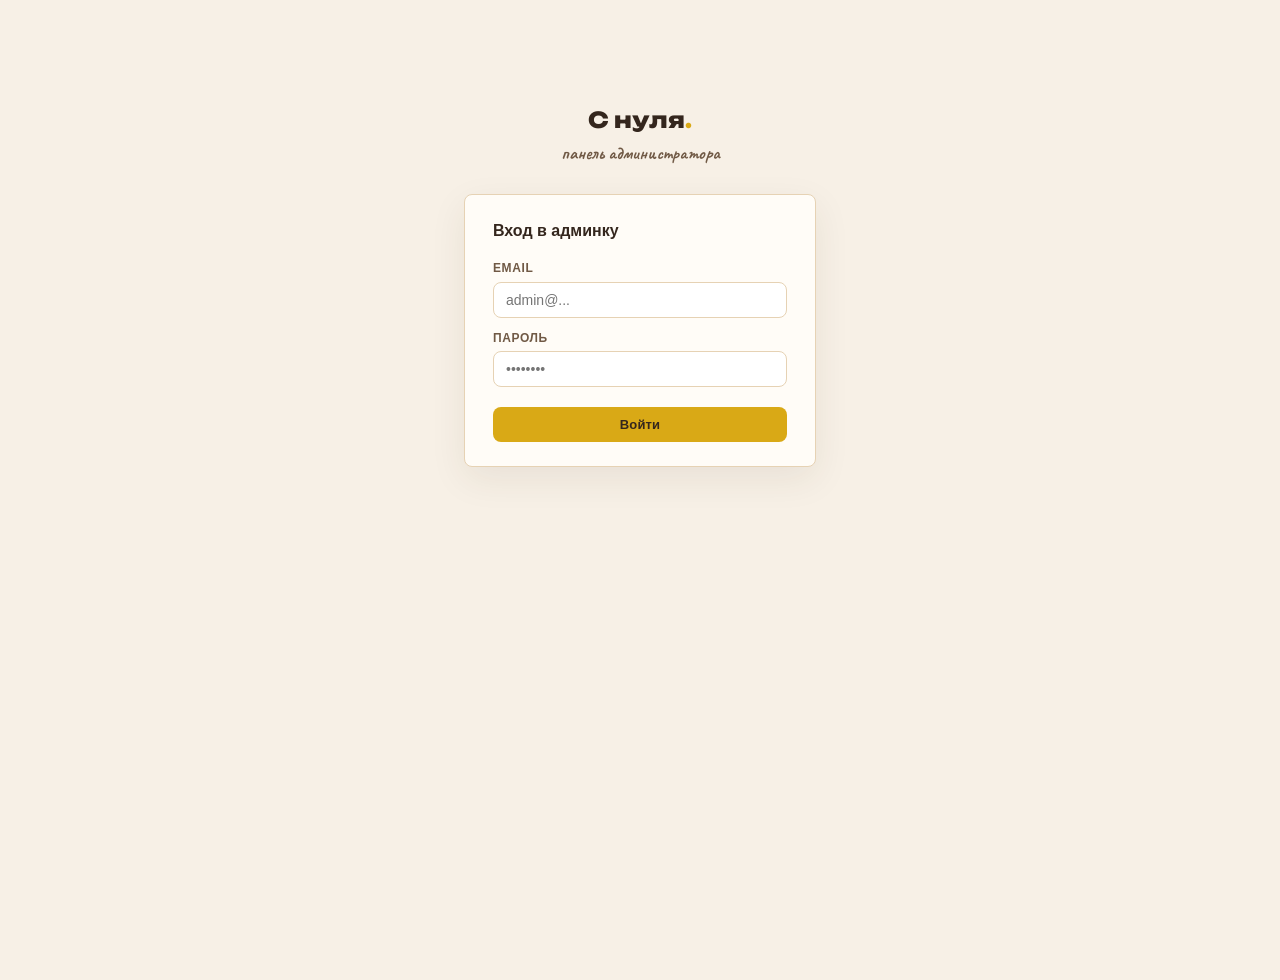
<file: frontend/admin/index.html>
<!DOCTYPE html>
<html lang="ru">
<head>
  <meta charset="UTF-8" />
  <meta name="viewport" content="width=device-width, initial-scale=1" />
  <title>Админ — Лёгкая химия</title>
  <link rel="preconnect" href="https://fonts.googleapis.com" />
  <link rel="preconnect" href="https://fonts.gstatic.com" crossorigin />
  <link href="https://fonts.googleapis.com/css2?family=Caveat:wght@500;600;700&family=Unbounded:wght@700;800&display=swap" rel="stylesheet" />
  <style>
    *, *::before, *::after { box-sizing: border-box; margin: 0; padding: 0; }
    :root {
      --bg:      #F7F0E6;
      --paper:   #FFFCF7;
      --surface: #FFFFFF;
      --ink:     #34261D;
      --ink-soft:#705945;
      --ink-faint:#B99B77;
      --muted:   #8A765F;
      --border:  #E6D2B4;
      --accent:  #D9A916;
      --accent-d:#B8900F;
      --accent-soft: #FDF3CE;
      --blue:    #3C73B8;
      --blue-soft:#EAF2FF;
      --green:   #6BA15D;
      --green-d: #4E7D42;
      --green-soft: #EEF6EB;
      --red:     #C0392B;
      --red-soft:#FDECEC;
      --tab-purple: #B58AC6;
      --tab-blue:   #79B6D9;
    }

    body {
      font-family: -apple-system, BlinkMacSystemFont, "Segoe UI", sans-serif;
      background: var(--bg);
      color: var(--ink);
      min-height: 100vh;
      line-height: 1.45;
    }

    /* ── Header ── */
    header {
      background: var(--ink);
      color: var(--bg);
      padding: 0 28px;
      display: flex;
      align-items: center;
      gap: 16px;
      height: 58px;
      box-shadow: 0 2px 12px rgba(68,45,29,0.25);
    }
    header h1 {
      font-family: "Unbounded", sans-serif;
      font-size: 15px;
      font-weight: 800;
      letter-spacing: 0.02em;
      color: var(--bg);
    }
    header h1 .dot { color: var(--accent); }
    header .spacer { flex: 1; }
    header .header-email { font-size: 13px; opacity: 0.65; margin-right: 6px; }
    header button {
      background: rgba(252,236,207,0.15);
      border: 1.5px solid rgba(252,236,207,0.3);
      color: var(--bg);
      padding: 6px 16px;
      border-radius: 99px;
      cursor: pointer;
      font-size: 13px;
      font-weight: 600;
      transition: background 0.15s;
    }
    header button:hover { background: rgba(252,236,207,0.25); }

    /* ── Tabs ── */
    .tabs {
      display: flex;
      background: var(--paper);
      border-bottom: 2px solid var(--border);
      padding: 0 28px;
      overflow-x: auto;
      gap: 0;
    }
    .tab {
      padding: 13px 22px;
      cursor: pointer;
      font-size: 14px;
      font-weight: 600;
      color: var(--ink-soft);
      border-bottom: 2.5px solid transparent;
      margin-bottom: -2px;
      white-space: nowrap;
      transition: color 0.15s, border-color 0.15s;
    }
    .tab.active { color: var(--ink); border-bottom-color: var(--accent); }
    .tab:hover:not(.active) { color: var(--ink); }

    /* ── Content / Card ── */
    .content { max-width: 1180px; margin: 24px auto; padding: 0 28px; }
    .card {
      background: var(--paper);
      border: 1.5px solid var(--border);
      border-radius: 8px;
      padding: 24px 28px;
      margin-bottom: 20px;
      box-shadow: 0 12px 36px rgba(68,45,29,0.08);
    }
    .card h2 {
      font-size: 16px;
      font-weight: 700;
      margin-bottom: 18px;
      color: var(--ink);
    }

    /* ── Forms ── */
    .form-row { display: grid; grid-template-columns: 1fr 1fr; gap: 12px; margin-bottom: 12px; }
    .form-row.full { grid-template-columns: 1fr; }
    .form-row.three { grid-template-columns: 1fr 1fr 1fr; }
    label { font-size: 12px; font-weight: 600; color: var(--ink-soft); display: block; margin-bottom: 4px; text-transform: uppercase; letter-spacing: 0.05em; }
    input, select, textarea {
      width: 100%;
      padding: 9px 12px;
      border: 1.5px solid var(--border);
      border-radius: 8px;
      font-size: 14px;
      outline: none;
      font-family: inherit;
      background: #fff;
      color: var(--ink);
      transition: border-color 0.15s, box-shadow 0.15s;
    }
    input:focus, select:focus, textarea:focus { border-color: var(--accent); box-shadow: 0 0 0 3px rgba(217,169,22,0.14); }

    /* ── Buttons ── */
    .btn { padding: 10px 20px; border: none; border-radius: 8px; cursor: pointer; font-size: 13px; font-weight: 700; transition: all 0.15s; letter-spacing: 0.01em; }
    .btn-primary { background: var(--accent); color: var(--ink); }
    .btn-primary:hover { background: var(--accent-d); color: #fff; }
    .btn-danger { background: var(--red-soft); color: var(--red); border: 1.5px solid #f5c6c6; }
    .btn-danger:hover { background: var(--red); color: #fff; }
    .btn-secondary { background: var(--accent-soft); color: var(--accent-d); border: 1.5px solid var(--border); }
    .btn-secondary:hover { background: var(--accent); color: var(--ink); }
    .btn-sm { padding: 7px 12px; font-size: 12px; }

    /* ── Upload area ── */
    .upload-area {
      border: 2px dashed var(--border);
      border-radius: 12px;
      padding: 28px;
      text-align: center;
      cursor: pointer;
      transition: border-color 0.2s, background 0.2s;
      background: #fff;
    }
    .upload-area:hover, .upload-area.drag { border-color: var(--accent); background: var(--accent-soft); }
    .upload-area .icon { font-size: 36px; margin-bottom: 8px; }
    .upload-area p { color: var(--ink-soft); font-size: 13px; }
    .upload-area strong { color: var(--accent-d); }
    .progress { height: 5px; background: var(--border); border-radius: 3px; margin-top: 12px; overflow: hidden; display: none; }
    .progress-bar { height: 100%; background: var(--accent); width: 0; transition: width 0.3s; }

    /* ── Table ── */
    table { width: 100%; border-collapse: collapse; font-size: 14px; }
    th { text-align: left; padding: 10px 14px; background: var(--accent-soft); color: var(--ink-soft); font-weight: 700; font-size: 12px; text-transform: uppercase; letter-spacing: 0.05em; border-bottom: 2px solid var(--border); }
    td { padding: 10px 14px; border-bottom: 1px solid var(--border); vertical-align: middle; }
    tr:last-child td { border-bottom: none; }
    tr:hover td { background: #FFF4E0; }

    /* ── Badges ── */
    .badge { display: inline-block; padding: 2px 9px; border-radius: 99px; font-size: 11px; font-weight: 700; }
    .badge-green { background: var(--green-soft); color: var(--green-d); }
    .badge-gray  { background: #F0EBE3; color: var(--ink-soft); }
    .badge-blue  { background: #E6F3FA; color: #1E6FA3; }

    /* ── Alerts ── */
    .alert { padding: 10px 16px; border-radius: 8px; font-size: 13px; margin-bottom: 12px; }
    .alert-success { background: var(--green-soft); color: var(--green-d); border: 1px solid #C5DEC0; }
    .alert-error   { background: var(--red-soft);   color: var(--red);   border: 1px solid #F5C6C6; }

    /* ── Login screen ── */
    #login-screen { max-width: 400px; margin: 80px auto; padding: 24px; }
    #login-screen .brand {
      text-align: center;
      margin-bottom: 28px;
      font-family: "Unbounded", sans-serif;
      font-size: 22px;
      font-weight: 800;
      color: var(--ink);
    }
    #login-screen .brand .dot { color: var(--accent); }
    #login-screen .sub { text-align: center; color: var(--ink-soft); font-size: 13px; margin-top: 4px; margin-bottom: 0; font-family: "Caveat", cursive; font-size: 18px; }
    .hidden { display: none !important; }

    /* ── Course tags ── */
    .course-tag { display: inline-block; padding: 2px 9px; border-radius: 6px; font-size: 11px; font-weight: 700; }
    .course-main   { background: #FDF3CE; color: #997208; }
    .course-oge    { background: #F3E8FF; color: #7C3AED; }
    .course-ege    { background: #E0F0FF; color: #1D6FA8; }
    .course-ses    { background: var(--green-soft); color: var(--green-d); }

    /* ── Stat cards ── */
    .stat-grid { display: grid; grid-template-columns: repeat(auto-fit, minmax(160px,1fr)); gap: 16px; margin-bottom: 20px; }
    .stat-card { background: var(--accent-soft); border: 1.5px solid var(--border); border-radius: 12px; padding: 18px; text-align: center; }
    .stat-card .stat-num { font-family: "Unbounded", sans-serif; font-size: 30px; font-weight: 800; color: var(--accent-d); }
    .stat-card .stat-label { font-size: 12px; color: var(--ink-soft); margin-top: 6px; font-weight: 600; text-transform: uppercase; letter-spacing: 0.05em; }

    /* ── Course pills ── */
    .course-pills { display: flex; gap: 8px; margin-bottom: 0; flex-wrap: wrap; }
    .course-pill { padding: 8px 18px; border-radius: 8px; border: 1.5px solid var(--border); background: var(--surface); color: var(--ink-soft); font-size: 13px; font-weight: 700; cursor: pointer; transition: all 0.15s; min-width: 82px; }
    .course-pill.active { background: var(--ink); border-color: var(--ink); color: var(--bg); }
    .course-pill:hover:not(.active) { border-color: var(--ink); color: var(--ink); }

    .topics-head { display:flex; align-items:center; justify-content:space-between; gap:16px; margin-bottom:18px; }
    .topics-head h2 { margin:0; }
    .topic-create { display:grid; grid-template-columns: minmax(0,1fr) auto; gap:10px; margin-bottom:16px; padding:12px; border:1px solid var(--border); border-radius:8px; background:var(--surface); }
    .topic-empty { padding:22px; text-align:center; color:var(--muted); border:1px dashed var(--border); border-radius:8px; background:var(--surface); }
    .topic-help { padding:18px; text-align:center; color:var(--muted); font-size:13px; border:1.5px dashed var(--border); border-radius:8px; background:rgba(255,255,255,0.55); }
    .topic-panel { margin-top:16px; }

    /* ── Lesson / topic rows ── */
    .lesson-list { display: flex; flex-direction: column; gap: 0; border: 1.5px solid var(--border); border-radius: 12px; overflow: hidden; }
    .lesson-row { border-bottom: 1px solid var(--border); }
    .lesson-row:last-child { border-bottom: none; }
    .lesson-row-header { display: flex; align-items: center; gap: 12px; padding: 14px 18px; background: var(--paper); cursor: pointer; transition: background 0.15s; user-select: none; }
    .lesson-row-header:hover { background: var(--accent-soft); }
    .lesson-row.active > .lesson-row-header { border-left: 4px solid var(--accent); padding-left: 14px; background: var(--accent-soft); }
    .lesson-row-title { flex: 1; font-size: 15px; font-weight: 600; }
    .lesson-badges { display: flex; gap: 6px; align-items: center; }
    .lesson-badge { padding: 2px 9px; border-radius: 99px; font-size: 11px; font-weight: 700; background: var(--border); color: var(--ink-soft); }
    .lesson-chevron { font-size: 12px; color: var(--ink-faint); transition: transform 0.2s; }
    .lesson-row.active .lesson-chevron { transform: rotate(180deg); }
    .lesson-panel { display: none; background: #fff; border-top: 1px solid var(--border); }
    .lesson-row.active .lesson-panel { display: block; }

    .lp-section { padding: 20px 24px; border-bottom: 1px solid var(--border); }
    .lp-section:last-child { border-bottom: none; }
    .lp-section-title { font-size: 11px; font-weight: 700; text-transform: uppercase; letter-spacing: .08em; color: var(--ink-soft); margin-bottom: 14px; }
    .lp-cols { display: grid; grid-template-columns: 1fr 1fr; gap: 20px; }
    .lp-col-title { font-size: 13px; font-weight: 600; color: var(--ink); margin-bottom: 10px; }

    .lp-item { display: flex; align-items: center; gap: 8px; padding: 8px 10px; background: var(--paper); border: 1px solid var(--border); border-radius: 8px; margin-bottom: 6px; }
    .lp-item-name { flex: 1; font-size: 13px; overflow: hidden; text-overflow: ellipsis; white-space: nowrap; }
    .lp-item-meta { font-size: 11px; color: var(--ink-soft); }
    .lp-empty { color: var(--ink-faint); font-size: 13px; padding: 12px 0; text-align: center; }

    .lp-upload-box { background: var(--paper); border: 1.5px solid var(--border); border-radius: 10px; padding: 14px; }
    .lp-drop-zone { border: 2px dashed var(--border); border-radius: 8px; padding: 10px; text-align: center; font-size: 12px; color: var(--ink-soft); cursor: pointer; transition: all 0.15s; }
    .lp-drop-zone.drag { border-color: var(--accent); background: var(--accent-soft); }

    .lp-quiz-item { border: 1px solid var(--border); border-radius: 8px; margin-bottom: 8px; overflow: hidden; }
    .lp-quiz-item-header { display: flex; align-items: center; gap: 8px; padding: 10px 12px; background: var(--accent-soft); cursor: pointer; }
    .lp-quiz-item-header:hover { background: #FAE89A; }
    .lp-quiz-item-title { flex: 1; font-size: 13px; font-weight: 600; }
    .lp-quiz-questions { padding: 10px 12px; display: none; }
    .lp-quiz-item.expanded .lp-quiz-questions { display: block; }
    .lp-q-row { font-size: 12px; padding: 6px 0; border-bottom: 1px solid var(--border); }
    .lp-q-row:last-child { border-bottom: none; }
    .lp-q-opts { color: var(--ink-soft); margin-top: 2px; }

    .lp-preview-q { background: var(--paper); border: 1px solid var(--border); border-radius: 6px; padding: 8px 10px; margin-bottom: 6px; font-size: 12px; display: flex; align-items: flex-start; gap: 8px; }
    .lp-preview-q-text { flex: 1; }

    .tmgmt-row { display:grid; grid-template-columns: 28px 34px minmax(0,1fr) auto auto auto; align-items:center; gap:10px; padding:10px 12px; background:var(--surface); border:1.5px solid var(--border); border-radius:8px; margin-bottom:8px; cursor:pointer; transition: border-color 0.15s, background 0.15s, box-shadow 0.15s; }
    .tmgmt-row:hover { border-color:var(--accent); background:#FFF9ED; box-shadow:0 4px 16px rgba(68,45,29,0.07); }
    .tmgmt-row.active { border-color:var(--accent); background:var(--accent-soft); }
    .tmgmt-row.drag-over { border-color:var(--blue); background:var(--blue-soft); }
    .tmgmt-row.dragging { opacity:.35; }
    .drag-h { cursor:grab; color:var(--ink-faint); font-size:18px; user-select:none; flex-shrink:0; text-align:center; }
    .drag-h:active { cursor:grabbing; }
    .tmgmt-num { font-size:12px; font-weight:700; color:var(--ink-faint); min-width:22px; }
    .tmgmt-title { flex:1; font-size:14px; font-weight:600; overflow:hidden; text-overflow:ellipsis; white-space:nowrap; }
    .tmgmt-edit { display:none; flex:1; }
    .tmgmt-row.editing .tmgmt-title { display:none; }
    .tmgmt-row.editing .tmgmt-edit { display:flex; gap:6px; }
    .tmgmt-edit input { flex:1; padding:6px 10px; border:1.5px solid var(--accent); border-radius:6px; font-size:14px; outline:none; font-family:inherit; }
    .topic-action { width:36px; min-width:36px; height:32px; padding:0; display:inline-flex; align-items:center; justify-content:center; border-radius:8px; }
    .topic-action.edit { background:var(--accent-soft); color:var(--ink); border:1px solid #E9CA74; }
    .topic-action.delete { background:var(--red-soft); color:var(--red); border:1px solid #F5C6C6; }
    .topic-course-select { width:154px; padding:7px 28px 7px 10px; border-radius:8px; border:1px solid #C9D8F3; background:var(--blue-soft); color:#254F87; font-size:12px; font-weight:700; cursor:pointer; }
    .topic-course-select:hover { border-color:var(--blue); }
    .topic-course-select:disabled { opacity:.65; cursor:wait; }
    .topic-status { min-height:18px; margin:-4px 0 10px; font-size:12px; color:var(--muted); }
    .topic-status.ok { color:var(--green-d); }
    .topic-status.err { color:var(--red); }

    @media (max-width: 760px) {
      header { padding:0 16px; }
      .tabs { padding:0 16px; }
      .content { padding:0 12px; margin:14px auto; }
      .card { padding:18px 14px; }
      .topics-head { align-items:flex-start; flex-direction:column; }
      .topic-create { grid-template-columns:1fr; }
      .tmgmt-row { grid-template-columns:28px 30px minmax(0,1fr) auto; }
      .topic-course-select { grid-column:3 / -1; width:100%; }
      .tmgmt-edit { grid-column:3 / -1; }
      .tmgmt-row.editing .topic-course-select { display:none; }
      .tmgmt-row.editing .topic-action { display:none; }
      .lp-cols, .content-panel-grid { grid-template-columns:1fr !important; }
    }

    /* ── Users table ── */
    .video-name { max-width: 220px; overflow: hidden; text-overflow: ellipsis; white-space: nowrap; }
    .size-text { color: var(--ink-soft); font-size: 12px; }
    .quiz-block { border: 1px solid var(--border); border-radius: 10px; margin-bottom: 16px; overflow: hidden; }
    .quiz-header { background: var(--accent-soft); padding: 12px 16px; display: flex; align-items: center; gap: 12px; }
    .quiz-header h3 { font-size: 14px; flex: 1; font-weight: 700; }
    .quiz-body { padding: 16px; }
    .question-row { background: var(--paper); border-radius: 8px; padding: 10px 14px; margin-bottom: 8px; display: flex; align-items: flex-start; gap: 12px; border: 1px solid var(--border); }
    .question-row .q-text { flex: 1; }
    .question-row .q-opts { font-size: 12px; color: var(--ink-soft); margin-top: 4px; }

    /* floating bg formulas */
    .sbg-admin{position:fixed;left:var(--x);top:110%;font-family:"Caveat",cursive;font-weight:600;color:var(--hue);opacity:0;font-size:var(--sz);line-height:1;white-space:nowrap;transform:translate(-50%,0) rotate(var(--rot));animation:sbg-adrift var(--dur) linear var(--d,0s) infinite;pointer-events:none;z-index:0;}
    .sbg-admin sub{font-size:.6em;}
    @keyframes sbg-adrift{0%{transform:translate(-50%,0) rotate(var(--rot));opacity:0;}10%{opacity:.16;}50%{transform:translate(-50%,-60vh) rotate(calc(var(--rot) + 8deg));opacity:.16;}90%{opacity:.10;}100%{transform:translate(-50%,-120vh) rotate(calc(var(--rot) + 16deg));opacity:0;}}
    #login-screen,.tabs,.content,header,#app-screen{position:relative;z-index:1;}
  </style>
</head>
<body>

<!-- LOGIN -->
<div id="login-screen">
  <div class="brand">С нуля<span class="dot">.</span><p class="sub">панель администратора</p></div>
  <div class="card">
    <h2>Вход в админку</h2>
    <div id="login-alert"></div>
    <div class="form-row full"><div><label>Email</label><input id="l-email" type="email" placeholder="admin@..." /></div></div>
    <div class="form-row full"><div><label>Пароль</label><input id="l-pass" type="password" placeholder="••••••••" /></div></div>
    <button class="btn btn-primary" style="width:100%;margin-top:8px;" onclick="doLogin()">Войти</button>
  </div>
</div>

<!-- APP -->
<div id="app-screen" class="hidden">
  <header>
    <h1>С нуля<span class="dot">.</span> — Админка</h1>
    <div class="spacer"></div>
    <span id="header-email" class="header-email"></span>
    <button onclick="doLogout()">Выйти</button>
  </header>

  <div class="tabs">
    <div class="tab" onclick="switchTab('lesson')">Темы</div>
    <div class="tab" onclick="switchTab('stats')">Статистика</div>
    <div class="tab" onclick="switchTab('users')">Пользователи</div>
  </div>

  <!-- ТЕМЫ TAB -->
  <div id="tab-lesson" class="content hidden">
    <div class="card">
      <div class="topics-head">
        <h2>Темы</h2>
        <div class="course-pills">
          <button class="course-pill active" onclick="selectTopicCourse('oge',this)">ОГЭ</button>
          <button class="course-pill" onclick="selectTopicCourse('ege',this)">ЕГЭ</button>
          <button class="course-pill" onclick="selectTopicCourse('ses',this)">Сессия</button>
        </div>
      </div>

      <div class="topic-create">
        <input id="new-topic-title" type="text" placeholder="Название новой темы"
               onkeydown="if(event.key==='Enter')addTopic()" />
        <button class="btn btn-primary btn-sm" onclick="addTopic()">+ Добавить тему</button>
      </div>
      <div id="add-topic-alert" style="margin-bottom:8px;"></div>
      <div id="topic-move-status" class="topic-status"></div>
      <div id="topics-lesson-list">
        <div class="topic-empty">Загрузка...</div>
      </div>
      <div id="topic-content-panel" class="topic-panel"><div class="topic-help">Нажмите на тему выше, чтобы управлять видео, PDF и тестами</div></div>
    </div>
  </div>

  <!-- VIDEOS TAB -->

  <!-- DOCS TAB -->

  <!-- QUIZZES TAB -->

  <!-- STATS TAB -->
  <div id="tab-stats" class="content hidden">
    <div class="card">
      <h2>Общая статистика</h2>
      <div class="stat-grid" id="stat-grid"></div>
    </div>
    <div class="card">
      <h2>Статистика по тестам</h2>
      <table>
        <thead><tr><th>Тест</th><th>Курс</th><th>Урок</th><th>Попыток</th><th>Средний %</th></tr></thead>
        <tbody id="quiz-stats-tbody"></tbody>
      </table>
    </div>
  </div>

  <!-- USERS TAB -->
  <div id="tab-users" class="content hidden">
    <div class="card">
      <div style="display:flex;justify-content:space-between;align-items:center;margin-bottom:12px;">
        <h2 style="margin:0;">Пользователи</h2>
        <button class="btn btn-secondary btn-sm" onclick="loadUsers()">Обновить</button>
      </div>
      <table>
        <thead><tr><th>#</th><th>Email</th><th>Подтверждён</th><th>Роль</th><th>Активен</th><th>Дата</th><th>Действия</th></tr></thead>
        <tbody id="users-tbody"></tbody>
      </table>
    </div>
  </div>
</div>

<script>
const API = '/api';
let token = localStorage.getItem('himiya_token');
let editingQuizId = null;

function courseTag(c) {
  const map = {main:'course-main',oge:'course-oge',ege:'course-ege',ses:'course-ses'};
  const labels = {main:'Главная',oge:'ОГЭ',ege:'ЕГЭ',ses:'Сессия'};
  return `<span class="course-tag ${map[c]||''}">${labels[c]||c}</span>`;
}

function fmtSize(b) {
  if (!b) return '—';
  if (b < 1024*1024) return (b/1024).toFixed(1)+' КБ';
  if (b < 1024*1024*1024) return (b/1024/1024).toFixed(1)+' МБ';
  return (b/1024/1024/1024).toFixed(2)+' ГБ';
}

function fmtDate(s) {
  return new Date(s).toLocaleDateString('ru-RU',{day:'2-digit',month:'2-digit',year:'numeric'});
}

async function apiFetch(path, opts={}) {
  const headers = {'Content-Type':'application/json',...(opts.headers||{})};
  if (token) headers['Authorization'] = 'Bearer '+token;
  const res = await fetch(API+path, {...opts, headers});
  if (res.status===401) { doLogout(); return null; }
  return res;
}

async function doLogin() {
  const email = document.getElementById('l-email').value;
  const pass = document.getElementById('l-pass').value;
  const alertEl = document.getElementById('login-alert');
  alertEl.innerHTML = '';
  try {
    const res = await fetch(API+'/auth/login',{method:'POST',headers:{'Content-Type':'application/json'},body:JSON.stringify({email,password:pass})});
    const data = await res.json();
    if (!res.ok){alertEl.innerHTML=`<div class="alert alert-error">${data.detail||'Ошибка'}</div>`;return;}
    token = data.access_token;
    localStorage.setItem('himiya_token', token);
    const me = await (await fetch(API+'/auth/me',{headers:{Authorization:'Bearer '+token}})).json();
    if (!me.is_admin){alertEl.innerHTML='<div class="alert alert-error">Нет прав администратора</div>';token=null;localStorage.removeItem('himiya_token');return;}
    showApp(me.email);
  } catch(e){alertEl.innerHTML='<div class="alert alert-error">Ошибка соединения</div>';}
}

function showApp(email) {
  document.getElementById('login-screen').classList.add('hidden');
  document.getElementById('app-screen').classList.remove('hidden');
  document.getElementById('header-email').textContent = email;
  switchTab('lesson');
}

async function checkAuth() {
  if (!token) return;
  try {
    const res = await fetch(API+'/auth/me',{headers:{Authorization:'Bearer '+token}});
    if (!res.ok){token=null;localStorage.removeItem('himiya_token');return;}
    const me = await res.json();
    if (!me.is_admin){token=null;localStorage.removeItem('himiya_token');return;}
    showApp(me.email);
  } catch(e){}
}

function doLogout() {
  token=null; localStorage.removeItem('himiya_token');
  document.getElementById('app-screen').classList.add('hidden');
  document.getElementById('login-screen').classList.remove('hidden');
}

const TAB_NAMES = ['lesson','stats','users'];
function switchTab(name) {
  document.querySelectorAll('.tab').forEach((t,i)=>t.classList.toggle('active', TAB_NAMES[i]===name));
  TAB_NAMES.forEach(n => document.getElementById('tab-'+n).classList.toggle('hidden', n!==name));
  if (name==='lesson') loadTopics();
  if (name==='stats') loadStats();
  if (name==='users') loadUsers();
}

// ── STATS ─────────────────────────────────────────────────────────────────────
async function loadStats() {
  const res = await apiFetch('/admin/stats');
  if (!res) return;
  const data = await res.json();

  document.getElementById('stat-grid').innerHTML = `
    <div class="stat-card"><div class="stat-num">${data.total_users}</div><div class="stat-label">Пользователей</div></div>
    <div class="stat-card"><div class="stat-num">${data.verified_users}</div><div class="stat-label">Подтверждённых</div></div>
    <div class="stat-card"><div class="stat-num">${data.total_videos}</div><div class="stat-label">Видео</div></div>
    <div class="stat-card"><div class="stat-num">${data.total_docs}</div><div class="stat-label">Документов</div></div>
    <div class="stat-card"><div class="stat-num">${data.total_attempts}</div><div class="stat-label">Попыток тестов</div></div>`;

  const tb = document.getElementById('quiz-stats-tbody');
  if (!data.quizzes.length){tb.innerHTML='<tr><td colspan="5" style="text-align:center;color:#999;padding:24px;">Тестов нет</td></tr>';return;}
  tb.innerHTML = data.quizzes.map(q=>`
    <tr>
      <td>${q.title}</td>
      <td>${courseTag(q.course)}</td>
      <td>${q.lesson_idx||'—'}</td>
      <td>${q.attempts}</td>
      <td>${q.attempts?q.avg_pct+'%':'—'}</td>
    </tr>`).join('');
}

// ── USERS ─────────────────────────────────────────────────────────────────────
async function loadUsers() {
  const res = await apiFetch('/admin/users');
  if (!res) return;
  const users = await res.json();
  const tb = document.getElementById('users-tbody');
  if (!users.length){tb.innerHTML='<tr><td colspan="7" style="text-align:center;color:#999;padding:24px;">Нет пользователей</td></tr>';return;}
  tb.innerHTML = users.map(u=>`
    <tr>
      <td>${u.id}</td>
      <td>${u.email}</td>
      <td><span class="badge ${u.is_verified?'badge-green':'badge-gray'}">${u.is_verified?'Да':'Нет'}</span></td>
      <td><span class="badge ${u.is_admin?'badge-blue':'badge-gray'}">${u.is_admin?'Админ':'Юзер'}</span></td>
      <td><span class="badge ${u.is_active?'badge-green':'badge-gray'}">${u.is_active?'Да':'Нет'}</span></td>
      <td>${fmtDate(u.created_at)}</td>
      <td>${u.is_admin ? '<span class="badge badge-gray">Нельзя</span>' : `<button class="btn btn-sm btn-danger" onclick="deleteUser(${u.id})">Удалить</button>`}</td>
    </tr>`).join('');
}

async function deleteUser(id){
  if (!confirm('Удалить пользователя с сайта? Это действие нельзя отменить.')) return;
  await apiFetch('/admin/users/'+id,{method:'DELETE'});
  loadUsers();
}

// ── ТЕМЫ TAB ──────────────────────────────────────────────────────────────────

let _topicCourse = 'oge';
let _topicOpenRow = null; // currently expanded lesson_idx
let _topicVideoFiles = {}; // lesson_idx -> File
let _topicDocFiles = {};   // lesson_idx -> File
let _topicNewQuestions = {}; // lesson_idx -> [{text,options,correct,order}]

let _topicsList = [];
let _dragSrc = null;
const COURSE_LABELS = {oge:'ОГЭ', ege:'ЕГЭ', ses:'Сессия'};

function escapeHtml(value) {
  return String(value ?? '').replace(/[&<>"']/g, ch => ({
    '&':'&amp;', '<':'&lt;', '>':'&gt;', '"':'&quot;', "'":'&#39;'
  }[ch]));
}

function showTopicStatus(message, type='') {
  const el = document.getElementById('topic-move-status');
  if (!el) return;
  el.className = 'topic-status ' + type;
  el.textContent = message || '';
  if (message) setTimeout(() => {
    if (el.textContent === message) {
      el.textContent = '';
      el.className = 'topic-status';
    }
  }, 3200);
}

async function addTopic() {
  const inp = document.getElementById('new-topic-title');
  const al  = document.getElementById('add-topic-alert');
  const title = inp.value.trim();
  al.innerHTML = '';
  if (!title) { al.innerHTML = '<div class="alert alert-error">Введите название</div>'; return; }
  const res = await apiFetch('/admin/topics', {method:'POST', body:JSON.stringify({course:_topicCourse,title})});
  if (!res) return;
  if (res.ok) { inp.value=''; await loadTopics(); }
  else { const e=await res.json(); al.innerHTML=`<div class="alert alert-error">${e.detail||'Ошибка'}</div>`; }
}

async function deleteTopic(id) {
  if (!confirm('Удалить тему? Видео/PDF/тесты останутся в базе.')) return;
  await apiFetch('/admin/topics/'+id,{method:'DELETE'});
  _topicIdx=null;
  var panel=document.getElementById('topic-content-panel');
  if(panel) panel.innerHTML='';
  await loadTopics();
}

async function renameTopic(id, inp) {
  const title = inp.value.trim(); if (!title) return;
  await apiFetch('/admin/topics/'+id,{method:'PATCH',body:JSON.stringify({title})});
  cancelEdit(id);
  await loadTopics();
}
function startEdit(id) {
  document.getElementById('tmrow-'+id).classList.add('editing');
  var inp=document.getElementById('tmrow-'+id).querySelector('.tmgmt-edit input');
  inp.focus(); inp.select();
}
function cancelEdit(id) { document.getElementById('tmrow-'+id).classList.remove('editing'); }

function tmDragStart(e,i){ _dragSrc=i; e.currentTarget.classList.add('dragging'); e.dataTransfer.effectAllowed='move'; }
function tmDragEnd(e){ e.currentTarget.classList.remove('dragging'); document.querySelectorAll('.tmgmt-row').forEach(r=>r.classList.remove('drag-over')); }
function tmDragOver(e,i){ e.preventDefault(); document.querySelectorAll('.tmgmt-row').forEach(r=>r.classList.remove('drag-over')); e.currentTarget.classList.add('drag-over'); }
async function tmDrop(e,i){
  e.preventDefault(); e.currentTarget.classList.remove('drag-over');
  if(_dragSrc===null||_dragSrc===i)return;
  const arr=[..._topicsList]; const [item]=arr.splice(_dragSrc,1); arr.splice(i,0,item);
  _topicsList=arr; renderTopicsMgmt();
  await apiFetch('/admin/topics/reorder',{method:'POST',body:JSON.stringify({order:arr.map(t=>t.id)})});
  await loadTopics();
}

function renderTopicsMgmt() {
  const c=document.getElementById('topics-lesson-list');
  if (!_topicsList.length){c.innerHTML='<div class="topic-empty">Тем нет — добавьте первую</div>';return;}
  c.innerHTML=_topicsList.map((t,i)=>{
    const safeTitle = escapeHtml(t.title);
    const moveOptions = Object.entries(COURSE_LABELS)
      .filter(([course]) => course !== _topicCourse)
      .map(([course, label]) => `<option value="${course}">${label}</option>`)
      .join('');
    return `
    <div class="tmgmt-row" id="tmrow-${t.id}" draggable="true"
         ondragstart="tmDragStart(event,${i})" ondragend="tmDragEnd(event)"
         ondragover="tmDragOver(event,${i})" ondrop="tmDrop(event,${i})"
         onclick="selectLesson(${t.id})">
      <span class="drag-h" onclick="event.stopPropagation()" title="Перетащить для переупорядочивания">⠿</span>
      <span class="tmgmt-num">${i+1}</span>
      <span class="tmgmt-title" title="${safeTitle}">${safeTitle}</span>
      <div class="tmgmt-edit" onclick="event.stopPropagation()">
        <input type="text" value="${safeTitle}"
          onkeydown="if(event.key==='Enter')renameTopic(${t.id},this);if(event.key==='Escape')cancelEdit(${t.id})"
          onblur="setTimeout(()=>cancelEdit(${t.id}),150)" />
        <button class="btn btn-primary btn-sm" onmousedown="renameTopic(${t.id},this.previousElementSibling)">OK</button>
      </div>
      <select class="topic-course-select" title="Перенести тему в другой раздел"
              onclick="event.stopPropagation()" onmousedown="event.stopPropagation()"
              onchange="moveTopic(${t.id},this.value,this)">
        <option value="">Перенести...</option>
        ${moveOptions}
      </select>
      <button class="btn btn-sm topic-action edit" onclick="event.stopPropagation();startEdit(${t.id})" title="Переименовать">✎</button>
      <button class="btn btn-sm topic-action delete" onclick="event.stopPropagation();deleteTopic(${t.id})" title="Удалить">×</button>
    </div>`;
  }).join('');
}

async function loadTopics() {
  const res = await apiFetch('/admin/topics?course='+_topicCourse);
  if (!res) return;
  _topicsList = await res.json();
  renderTopicsMgmt();
}

let _selectedTopicId = null;

function selectLesson(topicId) {
  const topic = _topicsList.find(t => t.id === topicId);
  if (!topic) return;
  const idx = topic.lesson_idx;
  const title = topic.title;
  _selectedTopicId = topicId;
  // Mark active row
  document.querySelectorAll('.tmgmt-row').forEach(r => r.classList.remove('active'));
  const rowEl = document.getElementById('tmrow-' + topicId);
  if (rowEl) rowEl.classList.add('active');

  const panel = document.getElementById('topic-content-panel');
  panel.innerHTML = '<div class="topic-help">Загрузка...</div>';

  Promise.all([
    apiFetch('/admin/videos?course=' + _topicCourse),
    apiFetch('/admin/docs?course=' + _topicCourse),
    apiFetch('/admin/quizzes'),
    apiFetch('/admin/schedule?course=' + _topicCourse + '&lesson_idx=' + idx),
  ]).then(async ([vRes, dRes, qRes, sRes]) => {
    let vList = [], dList = [], qList = [], sList = [];
    if (vRes && vRes.ok) vList = (await vRes.json()).filter(v => v.lesson_idx == idx);
    if (dRes && dRes.ok) dList = (await dRes.json()).filter(d => d.lesson_idx == idx);
    if (qRes && qRes.ok) qList = (await qRes.json()).filter(q => q.course === _topicCourse && q.lesson_idx == idx);
    if (sRes && sRes.ok) sList = await sRes.json();
    panel.innerHTML = renderContentPanel(idx, title, vList, dList, qList, sList);
  }).catch(() => {
    panel.innerHTML = '<div style="color:var(--red);padding:12px;">Ошибка загрузки данных</div>';
  });
}

function renderContentPanel(idx, title, vList, dList, qList, sList) {
  const safeTitle = escapeHtml(title);
  return `
  <div style="border-top:2px solid var(--green);padding-top:16px;">
    <div style="font-size:15px;font-weight:700;margin-bottom:16px;color:var(--green-d);">Урок: ${safeTitle}</div>
    <div class="content-panel-grid" style="display:grid;grid-template-columns:1fr 1fr 1fr;gap:16px;">

      <!-- VIDEO COLUMN -->
      <div>
        <div style="font-weight:600;font-size:13px;margin-bottom:8px;">Видео</div>
        <div id="lp-videos-list-${idx}" style="margin-bottom:10px;">${buildLpVideos(vList, idx)}</div>
        <div class="lp-upload-box">
          <div style="font-size:12px;font-weight:600;margin-bottom:6px;">Загрузить видео</div>
          <input id="lp-vtitle-${idx}" type="text" placeholder="Название" style="width:100%;box-sizing:border-box;padding:6px 10px;border:1px solid var(--border);border-radius:6px;font-size:13px;margin-bottom:6px;font-family:inherit;outline:none;" />
          ${_topicCourse === 'ses' ? `
          <select id="lp-vfaculty-${idx}" style="width:100%;box-sizing:border-box;padding:6px 10px;border:1px solid var(--border);border-radius:6px;font-size:13px;margin-bottom:6px;font-family:inherit;outline:none;">
            <option value="medical">Лечебно-педиатрический факультет</option>
            <option value="dental">Стоматологический факультет</option>
          </select>` : ''}
          <div id="lp-vdrop-${idx}" class="lp-drop-zone"
               ondragover="event.preventDefault();this.classList.add('drag')"
               ondragleave="this.classList.remove('drag')"
               ondrop="lpVideoDrop(event,${idx})">
            Перетащите файл или <label style="color:var(--green);cursor:pointer;">выберите<input id="lp-vinput-${idx}" type="file" accept="video/*" style="display:none" onchange="lpVideoChosen(this,${idx})"></label>
          </div>
          <div id="lp-vchosen-${idx}" style="font-size:12px;color:var(--muted);margin-top:4px;"></div>
          <div id="lp-vprog-${idx}" style="display:none;margin-top:6px;">
            <div style="background:#e0e0e0;border-radius:4px;height:6px;overflow:hidden;"><div id="lp-vbar-${idx}" style="height:100%;background:var(--green);width:0%;transition:width .2s;"></div></div>
          </div>
          <div id="lp-valert-${idx}" style="font-size:12px;margin-top:4px;"></div>
          <button class="btn btn-primary btn-sm" style="margin-top:8px;width:100%;" onclick="lpUploadVideo(${idx})">Загрузить</button>
        </div>
      </div>

      <!-- DOC COLUMN -->
      <div>
        <div style="font-weight:600;font-size:13px;margin-bottom:8px;">Документы (PDF)</div>
        <div id="lp-docs-list-${idx}" style="margin-bottom:10px;">${buildLpDocs(dList, idx)}</div>
        <div class="lp-upload-box">
          <div style="font-size:12px;font-weight:600;margin-bottom:6px;">Загрузить документ</div>
          <input id="lp-dtitle-${idx}" type="text" placeholder="Название" style="width:100%;box-sizing:border-box;padding:6px 10px;border:1px solid var(--border);border-radius:6px;font-size:13px;margin-bottom:6px;font-family:inherit;outline:none;" />
          <div id="lp-ddrop-${idx}" class="lp-drop-zone"
               ondragover="event.preventDefault();this.classList.add('drag')"
               ondragleave="this.classList.remove('drag')"
               ondrop="lpDocDrop(event,${idx})">
            Перетащите файл или <label style="color:var(--green);cursor:pointer;">выберите<input id="lp-dinput-${idx}" type="file" accept=".pdf,.doc,.docx,.ppt,.pptx" style="display:none" onchange="lpDocChosen(this,${idx})"></label>
          </div>
          <div id="lp-dchosen-${idx}" style="font-size:12px;color:var(--muted);margin-top:4px;"></div>
          <div id="lp-dprog-${idx}" style="display:none;margin-top:6px;">
            <div style="background:#e0e0e0;border-radius:4px;height:6px;overflow:hidden;"><div id="lp-dbar-${idx}" style="height:100%;background:var(--green);width:0%;transition:width .2s;"></div></div>
          </div>
          <div id="lp-dalert-${idx}" style="font-size:12px;margin-top:4px;"></div>
          <button class="btn btn-primary btn-sm" style="margin-top:8px;width:100%;" onclick="lpUploadDoc(${idx})">Загрузить</button>
        </div>
      </div>

      <!-- QUIZ COLUMN -->
      <div>
        <div style="font-weight:600;font-size:13px;margin-bottom:8px;">Тесты</div>
        <div id="lp-quizzes-list-${idx}" style="margin-bottom:10px;">${buildLpQuizzes(qList, idx)}</div>
        <div class="lp-upload-box">
          <div style="font-size:12px;font-weight:600;margin-bottom:6px;">Создать тест</div>
          <input id="lp-qtitle-${idx}" type="text" placeholder="Название теста" style="width:100%;box-sizing:border-box;padding:6px 10px;border:1px solid var(--border);border-radius:6px;font-size:13px;margin-bottom:8px;font-family:inherit;outline:none;" />
          <div style="font-size:12px;font-weight:600;margin-bottom:4px;">Добавить вопрос</div>
          <input id="lp-qqtext-${idx}" type="text" placeholder="Текст вопроса" style="width:100%;box-sizing:border-box;padding:5px 8px;border:1px solid var(--border);border-radius:5px;font-size:12px;margin-bottom:4px;font-family:inherit;outline:none;" />
          <div style="display:grid;grid-template-columns:1fr 1fr;gap:4px;margin-bottom:4px;">
            <input id="lp-qqa-${idx}" type="text" placeholder="A (обязательно)" style="padding:4px 8px;border:1px solid var(--border);border-radius:5px;font-size:12px;font-family:inherit;outline:none;" />
            <input id="lp-qqb-${idx}" type="text" placeholder="B (обязательно)" style="padding:4px 8px;border:1px solid var(--border);border-radius:5px;font-size:12px;font-family:inherit;outline:none;" />
            <input id="lp-qqc-${idx}" type="text" placeholder="C (необяз.)" style="padding:4px 8px;border:1px solid var(--border);border-radius:5px;font-size:12px;font-family:inherit;outline:none;" />
            <input id="lp-qqd-${idx}" type="text" placeholder="D (необяз.)" style="padding:4px 8px;border:1px solid var(--border);border-radius:5px;font-size:12px;font-family:inherit;outline:none;" />
          </div>
          <select id="lp-qqcorrect-${idx}" style="width:100%;padding:5px 8px;border:1px solid var(--border);border-radius:5px;font-size:12px;margin-bottom:6px;font-family:inherit;outline:none;">
            <option value="0">Правильный: A</option>
            <option value="1">Правильный: B</option>
            <option value="2">Правильный: C</option>
            <option value="3">Правильный: D</option>
          </select>
          <button class="btn btn-secondary btn-sm" style="width:100%;margin-bottom:6px;" onclick="lpAddQuestion(${idx})">+ Добавить вопрос</button>
          <div id="lp-qpreview-${idx}" style="margin-bottom:6px;"></div>
          <div id="lp-qalert-${idx}" style="font-size:12px;margin-bottom:4px;"></div>
          <button class="btn btn-primary btn-sm" style="width:100%;" onclick="lpCreateQuiz(${idx})">Сохранить тест</button>
        </div>
      </div>

    </div>
    <div class="lp-upload-box" style="margin-top:16px;">
      <div style="font-weight:700;font-size:13px;margin-bottom:10px;">День урока в календаре</div>
      <div id="lp-schedule-list-${idx}" style="margin-bottom:10px;">${buildLpSchedule(sList, idx)}</div>
      <div style="display:grid;grid-template-columns:1.2fr 1fr 1fr 1.4fr auto;gap:8px;align-items:end;">
        <label style="font-size:12px;font-weight:600;">День
          <select id="lp-sday-${idx}" style="width:100%;margin-top:4px;padding:7px 8px;border:1px solid var(--border);border-radius:6px;font-family:inherit;">
            <option value="0">Понедельник</option>
            <option value="1">Вторник</option>
            <option value="2">Среда</option>
            <option value="3">Четверг</option>
            <option value="4">Пятница</option>
            <option value="5">Суббота</option>
            <option value="6">Воскресенье</option>
          </select>
        </label>
        <label style="font-size:12px;font-weight:600;">Начало
          <input id="lp-sstart-${idx}" type="time" value="11:00" style="width:100%;box-sizing:border-box;margin-top:4px;padding:6px 8px;border:1px solid var(--border);border-radius:6px;font-family:inherit;" />
        </label>
        <label style="font-size:12px;font-weight:600;">Конец
          <input id="lp-send-${idx}" type="time" value="12:30" style="width:100%;box-sizing:border-box;margin-top:4px;padding:6px 8px;border:1px solid var(--border);border-radius:6px;font-family:inherit;" />
        </label>
        <label style="font-size:12px;font-weight:600;">Заголовок
          <input id="lp-stitle-${idx}" type="text" placeholder="${escapeHtml((_topicCourse || '').toUpperCase())} · занятие ${idx}" style="width:100%;box-sizing:border-box;margin-top:4px;padding:7px 8px;border:1px solid var(--border);border-radius:6px;font-family:inherit;" />
        </label>
        <button class="btn btn-primary btn-sm" onclick="lpAddSchedule(${idx})">Добавить</button>
      </div>
      <div id="lp-salert-${idx}" style="font-size:12px;margin-top:6px;"></div>
    </div>
  </div>`;
}

async function moveTopic(id, targetCourse, selectEl) {
  if (!targetCourse || targetCourse === _topicCourse) return;
  const oldValue = selectEl ? selectEl.value : '';
  if (selectEl) selectEl.disabled = true;
  showTopicStatus('Переношу тему в раздел ' + (COURSE_LABELS[targetCourse] || targetCourse) + '...');
  const res = await apiFetch('/admin/topics/' + id, {
    method: 'PATCH',
    body: JSON.stringify({course: targetCourse})
  });
  if (res && res.ok) {
    if (_selectedTopicId === id) {
      _selectedTopicId = null;
      const panel = document.getElementById('topic-content-panel');
      if (panel) panel.innerHTML = '<div class="topic-help">Тема перенесена. Выберите раздел выше, чтобы открыть её на новом месте.</div>';
    }
    showTopicStatus('Тема перенесена в раздел ' + (COURSE_LABELS[targetCourse] || targetCourse), 'ok');
    await loadTopics();
  } else {
    if (selectEl) {
      selectEl.disabled = false;
      selectEl.value = oldValue || '';
    }
    let msg = 'Не удалось перенести тему';
    try {
      const err = res ? await res.json() : null;
      if (err && err.detail) msg = err.detail;
    } catch(e) {}
    showTopicStatus(msg, 'err');
  }
}

function selectTopicCourse(course, btn) {
  _topicCourse = course;
  _topicOpenRow = null;
  _selectedTopicId = null;
  _topicVideoFiles = {};
  _topicDocFiles = {};
  _topicNewQuestions = {};
  document.querySelectorAll('.course-pill').forEach(p => p.classList.remove('active'));
  btn.classList.add('active');
  showTopicStatus('');
  document.getElementById('topic-content-panel').innerHTML = '<div class="topic-help">Нажмите на тему выше, чтобы управлять видео, PDF и тестами</div>';
  loadTopics();
}


function buildLpVideos(videos, idx) {
  if (!videos.length) return '<div class="lp-empty">Нет видео</div>';
  return videos.map(v => {
    const thumbHtml = v.thumbnail
      ? `<img src="/media/videos/${v.thumbnail}" style="width:56px;height:36px;object-fit:cover;border-radius:5px;border:1.5px solid var(--border);flex-shrink:0;">`
      : '<div style="width:56px;height:36px;background:var(--border);border-radius:5px;display:flex;align-items:center;justify-content:center;font-size:18px;flex-shrink:0;">▶</div>';
    return `<div class="lp-item" style="flex-direction:column;align-items:stretch;gap:6px;">
      <div style="display:flex;align-items:center;gap:8px;">
        ${thumbHtml}
        <div style="flex:1;min-width:0;">
          <div class="lp-item-name" title="${escapeHtml(v.title)}">${escapeHtml(v.title)}</div>
          <div class="lp-item-meta">${fmtSize(v.size_bytes)} · <span class="badge ${v.is_active?'badge-green':'badge-gray'}" style="font-size:11px;">${v.is_active?'Активно':'Скрыто'}</span></div>
        </div>
        <button class="btn btn-danger btn-sm" onclick="lpDeleteVideo(${v.id},${idx})">✕</button>
      </div>
      <div style="display:flex;align-items:center;gap:6px;">
        <label style="font-size:11px;color:var(--muted);flex-shrink:0;">Заставка:</label>
        <input type="file" accept="image/*" style="font-size:11px;flex:1;" onchange="lpUploadThumbnail(event,${v.id},${idx})">
      </div>
    </div>`;
  }).join('');
}

function buildLpDocs(docs, idx) {
  if (!docs.length) return '<div class="lp-empty">Нет документов</div>';
  return docs.map(d => `
    <div class="lp-item">
      <div style="flex:1;min-width:0;">
        <div class="lp-item-name" title="${d.title}">${d.title}</div>
        <div class="lp-item-meta">${fmtSize(d.size_bytes)}</div>
      </div>
      <button class="btn btn-danger btn-sm" onclick="lpDeleteDoc(${d.id},${idx})">✕</button>
    </div>`).join('');
}

function buildLpQuizzes(quizzes, idx) {
  if (!quizzes.length) return '<div class="lp-empty">Нет тестов</div>';
  return quizzes.map(q => `
    <div class="lp-quiz-item" id="lp-quiz-${q.id}">
      <div class="lp-quiz-item-header" onclick="lpToggleQuiz(${q.id})">
        <span class="lp-quiz-item-title">${q.title}</span>
        <span class="badge badge-gray" style="font-size:11px;">${q.questions.length} вопр.</span>
        <button class="btn btn-danger btn-sm" onclick="event.stopPropagation();lpDeleteQuiz(${q.id},${idx})">✕</button>
      </div>
      <div class="lp-quiz-questions">
        ${q.questions.length ? q.questions.map(qq => `
          <div class="lp-q-row">
            <strong>${qq.order+1}. ${qq.text}</strong>
            <div class="lp-q-opts">${qq.options.map((o,i)=>(i===qq.correct?'<strong>✓ '+o+'</strong>':o)).join(' · ')}</div>
          </div>`).join('') : '<div style="color:var(--muted);font-size:12px;padding:4px 0;">Вопросов нет</div>'}
      </div>
    </div>`).join('');
}

const WEEKDAY_LABELS = ['ПН','ВТ','СР','ЧТ','ПТ','СБ','ВС'];

function buildLpSchedule(events, idx) {
  if (!events || !events.length) return '<div class="lp-empty">В календаре пока нет</div>';
  return events.map(ev => `
    <div class="lp-item" style="flex-direction:column;align-items:stretch;gap:6px;">
      <div style="display:flex;align-items:center;gap:8px;">
        <span class="badge ${ev.is_active ? 'badge-green' : 'badge-gray'}" style="font-size:11px;flex-shrink:0;">${ev.is_active ? 'Вкл' : 'Выкл'}</span>
        <div style="flex:1;min-width:0;">
          <div class="lp-item-name">${WEEKDAY_LABELS[ev.weekday] || '—'} · ${ev.start_time}–${ev.end_time} · ${escapeHtml(ev.title)}</div>
          <div class="lp-item-meta">${escapeHtml(ev.topic)}</div>
        </div>
        <button class="btn btn-secondary btn-sm" onclick="lpToggleScheduleActive(${ev.id}, ${ev.is_active}, ${idx})">${ev.is_active ? 'Скрыть' : 'Показать'}</button>
        <button class="btn btn-danger btn-sm" onclick="lpDeleteSchedule(${ev.id},${idx})">✕</button>
      </div>
      <div style="display:grid;grid-template-columns:1fr 1fr 1fr 1fr;gap:6px;">
        <select style="font-size:11px;padding:4px 6px;border:1px solid var(--border);border-radius:5px;font-family:inherit;" id="lp-sedit-day-${ev.id}">
          ${['Пн','Вт','Ср','Чт','Пт','Сб','Вс'].map((d,i)=>'<option value="'+i+'"'+(i===ev.weekday?' selected':'')+'>'+d+'</option>').join('')}
        </select>
        <input type="time" id="lp-sedit-start-${ev.id}" value="${ev.start_time}" style="font-size:11px;padding:4px 6px;border:1px solid var(--border);border-radius:5px;font-family:inherit;">
        <input type="time" id="lp-sedit-end-${ev.id}" value="${ev.end_time}" style="font-size:11px;padding:4px 6px;border:1px solid var(--border);border-radius:5px;font-family:inherit;">
        <input type="text" id="lp-sedit-title-${ev.id}" value="${escapeHtml(ev.title)}" placeholder="Заголовок" style="font-size:11px;padding:4px 6px;border:1px solid var(--border);border-radius:5px;font-family:inherit;">
      </div>
      <div style="display:flex;justify-content:flex-end;">
        <button class="btn btn-primary btn-sm" onclick="lpEditSchedule(${ev.id}, ${idx})" style="font-size:11px;">Сохранить изменения</button>
      </div>
    </div>`).join('');
}

async function lpAddSchedule(idx) {
  const alertEl = document.getElementById('lp-salert-'+idx);
  alertEl.textContent = '';
  const topic = (_topicsList.find(t => t.lesson_idx == idx) || {}).title || ('Урок ' + idx);
  const payload = {
    course: _topicCourse,
    lesson_idx: idx,
    weekday: parseInt(document.getElementById('lp-sday-'+idx).value, 10),
    start_time: document.getElementById('lp-sstart-'+idx).value,
    end_time: document.getElementById('lp-send-'+idx).value,
    title: document.getElementById('lp-stitle-'+idx).value.trim() || (COURSE_LABELS[_topicCourse] + ' · занятие ' + idx),
    topic
  };
  const res = await apiFetch('/admin/schedule', {method:'POST', body:JSON.stringify(payload)});
  if (res && res.ok) {
    alertEl.textContent = 'Добавлено в календарь'; alertEl.style.color = '#2e7d32';
    document.getElementById('lp-stitle-'+idx).value = '';
    setTimeout(() => { alertEl.textContent = ''; }, 2500);
    lpReloadLesson(idx);
  } else {
    let msg = 'Не удалось добавить';
    try { const err = res ? await res.json() : null; if (err && err.detail) msg = err.detail; } catch(e) {}
    alertEl.textContent = msg; alertEl.style.color = '#c62828';
  }
}


async function lpUploadThumbnail(event, videoId, idx) {
  const file = event.target.files && event.target.files[0];
  if (!file) return;
  const fd = new FormData();
  fd.append('file', file);
  const token = localStorage.getItem('admin_token');
  const res = await fetch('/api/admin/videos/' + videoId + '/thumbnail', {
    method: 'POST',
    headers: token ? { 'Authorization': 'Bearer ' + token } : {},
    body: fd,
  });
  if (res && res.ok) {
    lpReloadLesson(idx);
  } else {
    let msg = 'Не удалось загрузить заставку';
    try { const e = await res.json(); if (e.detail) msg = e.detail; } catch(e) {}
    alert(msg);
  }
}

async function lpToggleScheduleActive(eventId, isActive, idx) {
  const res = await apiFetch('/admin/schedule/' + eventId, {
    method: 'PATCH',
    body: JSON.stringify({ is_active: !isActive }),
  });
  if (res && res.ok) {
    lpReloadLesson(idx);
  } else {
    alert('Не удалось изменить статус');
  }
}

async function lpEditSchedule(eventId, idx) {
  const dayEl = document.getElementById('lp-sedit-day-' + eventId);
  const startEl = document.getElementById('lp-sedit-start-' + eventId);
  const endEl = document.getElementById('lp-sedit-end-' + eventId);
  const titleEl = document.getElementById('lp-sedit-title-' + eventId);
  if (!dayEl || !startEl || !endEl || !titleEl) return;
  const payload = {
    weekday: parseInt(dayEl.value, 10),
    start_time: startEl.value,
    end_time: endEl.value,
    title: titleEl.value.trim(),
  };
  const res = await apiFetch('/admin/schedule/' + eventId, {
    method: 'PATCH',
    body: JSON.stringify(payload),
  });
  if (res && res.ok) {
    lpReloadLesson(idx);
  } else {
    let msg = 'Не удалось сохранить';
    try { const e = res ? await res.json() : null; if (e && e.detail) msg = e.detail; } catch(e) {}
    alert(msg);
  }
}

async function lpDeleteSchedule(eventId, idx) {
  if (!confirm('Удалить урок из календаря? Материалы урока останутся.')) return;
  await apiFetch('/admin/schedule/' + eventId, { method: 'DELETE' });
  lpReloadLesson(idx);
}

function toggleTopicRow(idx) {
  const wasOpen = _topicOpenRow === idx;
  _topicOpenRow = wasOpen ? null : idx;
  // Update all rows
  document.querySelectorAll('.lesson-row').forEach(row => {
    const rowIdx = parseInt(row.id.replace('lesson-row-',''));
    row.classList.toggle('active', rowIdx === _topicOpenRow);
  });
}

function lpToggleQuiz(id) {
  const el = document.getElementById('lp-quiz-'+id);
  if (el) el.classList.toggle('expanded');
}

// File pickers
function lpVideoChosen(input, idx) {
  const f = input.files[0]; if (!f) return;
  _topicVideoFiles[idx] = f;
  document.getElementById('lp-vchosen-'+idx).textContent = f.name + ' (' + fmtSize(f.size) + ')';
}
function lpVideoDrop(e, idx) {
  e.preventDefault();
  document.getElementById('lp-vdrop-'+idx).classList.remove('drag');
  const f = e.dataTransfer.files[0]; if (!f) return;
  _topicVideoFiles[idx] = f;
  document.getElementById('lp-vchosen-'+idx).textContent = f.name + ' (' + fmtSize(f.size) + ')';
}
function lpDocChosen(input, idx) {
  const f = input.files[0]; if (!f) return;
  _topicDocFiles[idx] = f;
  document.getElementById('lp-dchosen-'+idx).textContent = f.name + ' (' + fmtSize(f.size) + ')';
}
function lpDocDrop(e, idx) {
  e.preventDefault();
  document.getElementById('lp-ddrop-'+idx).classList.remove('drag');
  const f = e.dataTransfer.files[0]; if (!f) return;
  _topicDocFiles[idx] = f;
  document.getElementById('lp-dchosen-'+idx).textContent = f.name + ' (' + fmtSize(f.size) + ')';
}

// Upload video for lesson
async function lpUploadVideo(idx) {
  const alertEl = document.getElementById('lp-valert-'+idx);
  alertEl.textContent = '';
  const title = document.getElementById('lp-vtitle-'+idx).value.trim();
  const file = _topicVideoFiles[idx];
  if (!title) { alertEl.textContent = 'Введите название'; alertEl.style.color = '#c62828'; return; }
  if (!file) { alertEl.textContent = 'Выберите файл'; alertEl.style.color = '#c62828'; return; }

  const fd = new FormData();
  fd.append('title', title);
  fd.append('course', _topicCourse);
  const facultyEl = document.getElementById('lp-vfaculty-'+idx);
  if (facultyEl) fd.append('faculty', facultyEl.value);
  fd.append('lesson_idx', idx);
  fd.append('file', file);

  const prog = document.getElementById('lp-vprog-'+idx);
  const bar = document.getElementById('lp-vbar-'+idx);
  prog.style.display = 'block'; bar.style.width = '0%';

  await new Promise(resolve => {
    const xhr = new XMLHttpRequest();
    xhr.open('POST', API + '/admin/videos');
    xhr.setRequestHeader('Authorization', 'Bearer ' + token);
    xhr.upload.onprogress = e => {
      if (e.lengthComputable) {
        const pct = e.loaded/e.total*100;
        bar.style.width = pct+'%';
        if (pct >= 100) {
          alertEl.textContent = 'Файл передан. Сохраняю видео...';
          alertEl.style.color = '#6b4b16';
        }
      }
    };
    xhr.onload = () => {
      prog.style.display = 'none';
      if (xhr.status >= 200 && xhr.status < 300) {
        alertEl.textContent = 'Видео сохранено. Версии 720p и 480p готовятся в фоне.'; alertEl.style.color = '#2e7d32';
        document.getElementById('lp-vtitle-'+idx).value = '';
        document.getElementById('lp-vchosen-'+idx).textContent = '';
        document.getElementById('lp-vinput-'+idx).value = '';
        delete _topicVideoFiles[idx];
        setTimeout(() => { alertEl.textContent = ''; }, 6000);
        lpReloadLesson(idx);
      } else {
        let msg = 'Ошибка загрузки';
        try { msg = JSON.parse(xhr.responseText).detail || msg; } catch(e2){}
        alertEl.textContent = msg; alertEl.style.color = '#c62828';
      }
      resolve();
    };
    xhr.onerror = () => { prog.style.display='none'; alertEl.textContent='Ошибка соединения'; alertEl.style.color='#c62828'; resolve(); };
    xhr.send(fd);
  });
}

// Upload doc for lesson
async function lpUploadDoc(idx) {
  const alertEl = document.getElementById('lp-dalert-'+idx);
  alertEl.textContent = '';
  const title = document.getElementById('lp-dtitle-'+idx).value.trim();
  const file = _topicDocFiles[idx];
  if (!title) { alertEl.textContent = 'Введите название'; alertEl.style.color = '#c62828'; return; }
  if (!file) { alertEl.textContent = 'Выберите файл'; alertEl.style.color = '#c62828'; return; }

  const fd = new FormData();
  fd.append('title', title);
  fd.append('course', _topicCourse);
  fd.append('lesson_idx', idx);
  fd.append('file', file);

  const prog = document.getElementById('lp-dprog-'+idx);
  const bar = document.getElementById('lp-dbar-'+idx);
  prog.style.display = 'block'; bar.style.width = '0%';

  await new Promise(resolve => {
    const xhr = new XMLHttpRequest();
    xhr.open('POST', API + '/admin/docs');
    xhr.setRequestHeader('Authorization', 'Bearer ' + token);
    xhr.upload.onprogress = e => { if (e.lengthComputable) bar.style.width = (e.loaded/e.total*100)+'%'; };
    xhr.onload = () => {
      prog.style.display = 'none';
      if (xhr.status >= 200 && xhr.status < 300) {
        alertEl.textContent = 'Документ загружен!'; alertEl.style.color = '#2e7d32';
        document.getElementById('lp-dtitle-'+idx).value = '';
        document.getElementById('lp-dchosen-'+idx).textContent = '';
        document.getElementById('lp-dinput-'+idx).value = '';
        delete _topicDocFiles[idx];
        setTimeout(() => { alertEl.textContent = ''; }, 2500);
        lpReloadLesson(idx);
      } else {
        let msg = 'Ошибка загрузки';
        try { msg = JSON.parse(xhr.responseText).detail || msg; } catch(e2){}
        alertEl.textContent = msg; alertEl.style.color = '#c62828';
      }
      resolve();
    };
    xhr.onerror = () => { prog.style.display='none'; alertEl.textContent='Ошибка соединения'; alertEl.style.color='#c62828'; resolve(); };
    xhr.send(fd);
  });
}

// Quiz question builder
function lpAddQuestion(idx) {
  const text = document.getElementById('lp-qqtext-'+idx).value.trim();
  const a = document.getElementById('lp-qqa-'+idx).value.trim();
  const b = document.getElementById('lp-qqb-'+idx).value.trim();
  const c = document.getElementById('lp-qqc-'+idx).value.trim();
  const d = document.getElementById('lp-qqd-'+idx).value.trim();
  const correct = parseInt(document.getElementById('lp-qqcorrect-'+idx).value);
  if (!text || !a || !b) { alert('Заполните текст вопроса и варианты A, B'); return; }
  const opts = [a, b];
  if (c) opts.push(c);
  if (d) opts.push(d);
  if (!_topicNewQuestions[idx]) _topicNewQuestions[idx] = [];
  _topicNewQuestions[idx].push({ text, options: opts, correct, order: _topicNewQuestions[idx].length });
  lpRenderQuestionPreview(idx);
  ['lp-qqtext-','lp-qqa-','lp-qqb-','lp-qqc-','lp-qqd-'].forEach(pfx => { document.getElementById(pfx+idx).value = ''; });
  document.getElementById('lp-qqcorrect-'+idx).value = '0';
}

function lpRemoveQuestion(idx, qi) {
  _topicNewQuestions[idx].splice(qi, 1);
  _topicNewQuestions[idx].forEach((q,j) => q.order = j);
  lpRenderQuestionPreview(idx);
}

function lpRenderQuestionPreview(idx) {
  const el = document.getElementById('lp-qpreview-'+idx);
  const qs = _topicNewQuestions[idx] || [];
  if (!qs.length) { el.innerHTML = ''; return; }
  el.innerHTML = qs.map((q, i) => `
    <div class="lp-preview-q">
      <div class="lp-preview-q-text">
        <strong>${i+1}. ${q.text}</strong>
        <div style="color:var(--muted);font-size:11px;margin-top:2px;">${q.options.map((o,j)=>(j===q.correct?'<strong>✓ '+o+'</strong>':o)).join(' · ')}</div>
      </div>
      <button class="btn btn-danger btn-sm" style="flex-shrink:0;" onclick="lpRemoveQuestion(${idx},${i})">✕</button>
    </div>`).join('');
}

async function lpCreateQuiz(idx) {
  const alertEl = document.getElementById('lp-qalert-'+idx);
  alertEl.textContent = '';
  const title = document.getElementById('lp-qtitle-'+idx).value.trim();
  if (!title) { alertEl.textContent = 'Введите название теста'; alertEl.style.color = '#c62828'; return; }
  const questions = _topicNewQuestions[idx] || [];
  if (!questions.length) { alertEl.textContent = 'Добавьте хотя бы один вопрос перед сохранением'; alertEl.style.color = '#c62828'; return; }

  const res = await apiFetch('/admin/quizzes', {
    method: 'POST',
    body: JSON.stringify({ title, course: _topicCourse, lesson_idx: idx })
  });
  if (!res) return;
  if (!res.ok) {
    const err = await res.json();
    alertEl.textContent = err.detail || 'Ошибка создания теста'; alertEl.style.color = '#c62828';
    return;
  }
  const quiz = await res.json();

  // Add questions sequentially
  for (const q of questions) {
    await apiFetch('/admin/quizzes/' + quiz.id + '/questions', {
      method: 'POST', body: JSON.stringify(q)
    });
  }

  alertEl.textContent = 'Тест создан!'; alertEl.style.color = '#2e7d32';
  document.getElementById('lp-qtitle-'+idx).value = '';
  _topicNewQuestions[idx] = [];
  lpRenderQuestionPreview(idx);
  setTimeout(() => { alertEl.textContent = ''; }, 2500);
  lpReloadLesson(idx);
}

async function lpDeleteVideo(videoId, idx) {
  if (!confirm('Удалить это видео?')) return;
  await apiFetch('/admin/videos/' + videoId, { method: 'DELETE' });
  lpReloadLesson(idx);
}

async function lpDeleteDoc(docId, idx) {
  if (!confirm('Удалить этот документ?')) return;
  await apiFetch('/admin/docs/' + docId, { method: 'DELETE' });
  lpReloadLesson(idx);
}

async function lpDeleteQuiz(quizId, idx) {
  if (!confirm('Удалить тест и все вопросы?')) return;
  await apiFetch('/admin/quizzes/' + quizId, { method: 'DELETE' });
  lpReloadLesson(idx);
}

// Reload a single lesson row's data (lists + badge counts) after an action
async function lpReloadLesson(idx) {
  // Each list is updated independently so a failure in one doesn't wipe the others
  try {
    const vRes = await apiFetch('/admin/videos?course=' + _topicCourse);
    if (vRes && vRes.ok) {
      const vList = (await vRes.json()).filter(v => v.lesson_idx == idx);
      const vListEl = document.getElementById('lp-videos-list-'+idx);
      if (vListEl) vListEl.innerHTML = buildLpVideos(vList, idx);
    }
  } catch(e) { console.error('videos reload error', e); }

  try {
    const dRes = await apiFetch('/admin/docs?course=' + _topicCourse);
    if (dRes && dRes.ok) {
      const dList = (await dRes.json()).filter(d => d.lesson_idx == idx);
      const dListEl = document.getElementById('lp-docs-list-'+idx);
      if (dListEl) dListEl.innerHTML = buildLpDocs(dList, idx);
    }
  } catch(e) { console.error('docs reload error', e); }

  try {
    const qRes = await apiFetch('/admin/quizzes');
    if (qRes && qRes.ok) {
      const qList = (await qRes.json()).filter(q => q.course === _topicCourse && q.lesson_idx == idx);
      const qListEl = document.getElementById('lp-quizzes-list-'+idx);
      if (qListEl) qListEl.innerHTML = buildLpQuizzes(qList, idx);
    }
  } catch(e) { console.error('quizzes reload error', e); }

  try {
    const sRes = await apiFetch('/admin/schedule?course=' + _topicCourse + '&lesson_idx=' + idx);
    if (sRes && sRes.ok) {
      const sList = await sRes.json();
      const sListEl = document.getElementById('lp-schedule-list-'+idx);
      if (sListEl) sListEl.innerHTML = buildLpSchedule(sList, idx);
    }
  } catch(e) { console.error('schedule reload error', e); }
}

document.addEventListener('keydown',e=>{if(e.key==='Enter'&&!document.getElementById('login-screen').classList.contains('hidden'))doLogin();});
checkAuth();
</script>

  <!-- floating bg -->
  <span class="sbg-admin" style="--x:5%;--d:0s;--dur:38s;--sz:50px;--rot:-8deg;--hue:#D9A916;">H<sub>2</sub>O</span>
  <span class="sbg-admin" style="--x:17%;--d:-16s;--dur:52s;--sz:64px;--rot:-3deg;--hue:#8E5FA3;">C<sub>6</sub>H<sub>12</sub>O<sub>6</sub></span>
  <span class="sbg-admin" style="--x:28%;--d:-4s;--dur:56s;--sz:54px;--rot:-12deg;--hue:#4A8FB8;">H<sub>2</sub>SO<sub>4</sub></span>
  <span class="sbg-admin" style="--x:41%;--d:-12s;--dur:44s;--sz:60px;--rot:-6deg;--hue:#D9A916;">C<sub>2</sub>H<sub>5</sub>OH</span>
  <span class="sbg-admin" style="--x:55%;--d:-2s;--dur:48s;--sz:48px;--rot:-10deg;--hue:#4A8FB8;">CH<sub>4</sub></span>
  <span class="sbg-admin" style="--x:68%;--d:-14s;--dur:40s;--sz:36px;--rot:-7deg;--hue:#7A5C3F;">HCl</span>
  <span class="sbg-admin" style="--x:80%;--d:-42s;--dur:58s;--sz:28px;--rot:-4deg;--hue:#8E5FA3;">HNO<sub>3</sub></span>
  <span class="sbg-admin" style="--x:93%;--d:-50s;--dur:62s;--sz:34px;--rot:-5deg;--hue:#6BA15D;">KMnO<sub>4</sub></span>
  <span class="sbg-admin" style="--x:23%;--d:-22s;--dur:42s;--sz:44px;--rot:10deg;--hue:#6BA15D;">NaCl</span>
  <span class="sbg-admin" style="--x:62%;--d:-20s;--dur:54s;--sz:46px;--rot:5deg;--hue:#6BA15D;">NaOH</span>
  <span class="sbg-admin" style="--x:35%;--d:-28s;--dur:70s;--sz:28px;--rot:4deg;--hue:#7A5C3F;">2H<sub>2</sub>+O<sub>2</sub>&#8594;2H<sub>2</sub>O</span>
  <span class="sbg-admin" style="--x:71%;--d:-26s;--dur:66s;--sz:26px;--rot:3deg;--hue:#4A8FB8;">N<sub>2</sub>+3H<sub>2</sub>&#8652;2NH<sub>3</sub></span>
</body>
</html>
</file>
